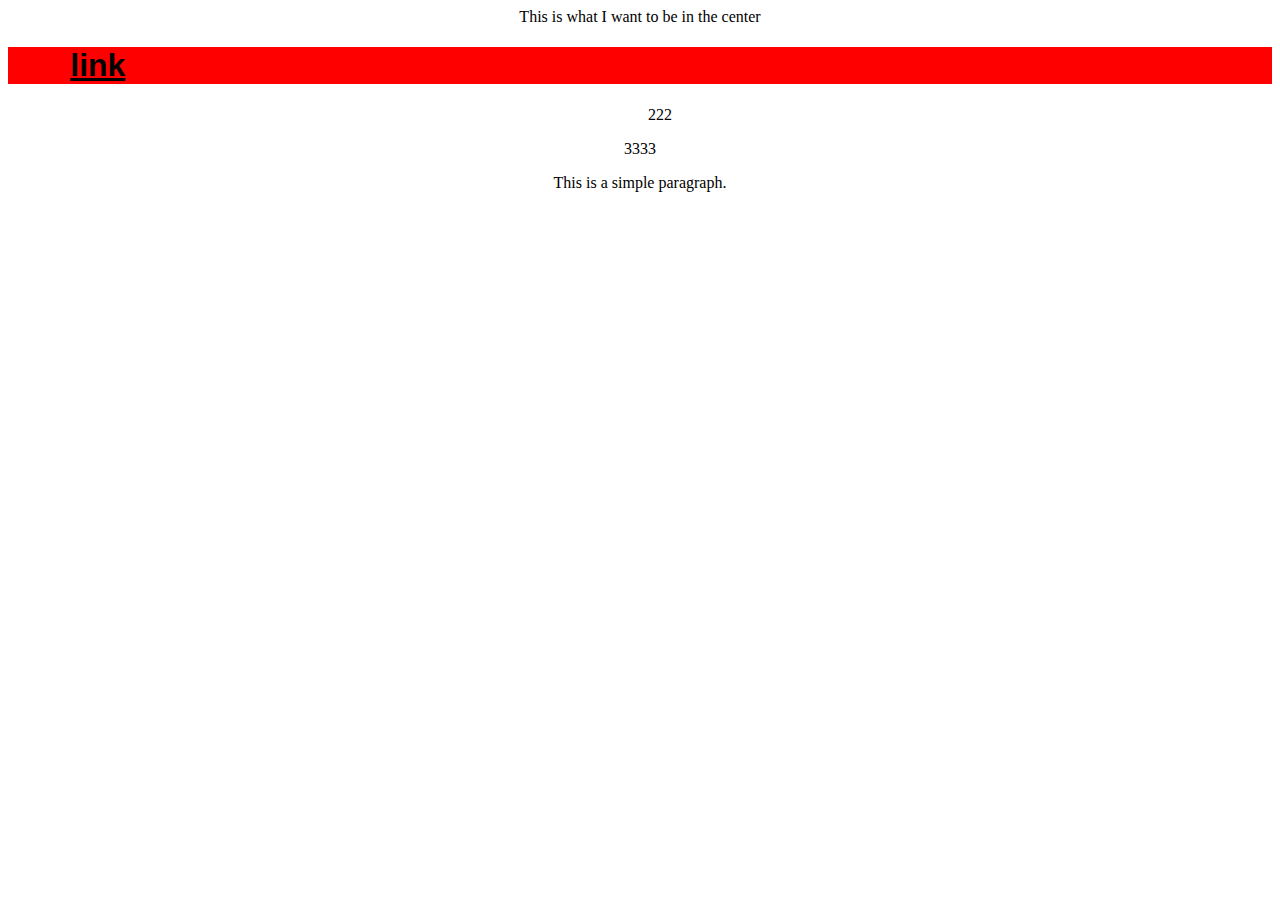
<file: index.html>
<!DOCTYPE html>
<html lang="en">

    <head>
        <meta charset="UTF-8">
        <link rel="stylesheet" href="./Test.css">
        <title>Welcome y'all!</title>
        <script type="text/javascript" src="./test.js" ></script>
    </head>



    <body>
        <center>This is what I want to be in the center</center>
        <h1>
            222
            <a href=http://google.com >link</a>
            
        </h1>
        <center>
        <ul>222</ul>
        <li>3333</li>
        <p>This is a simple paragraph.</p>
        </center>
    </body>

</html>
</file>
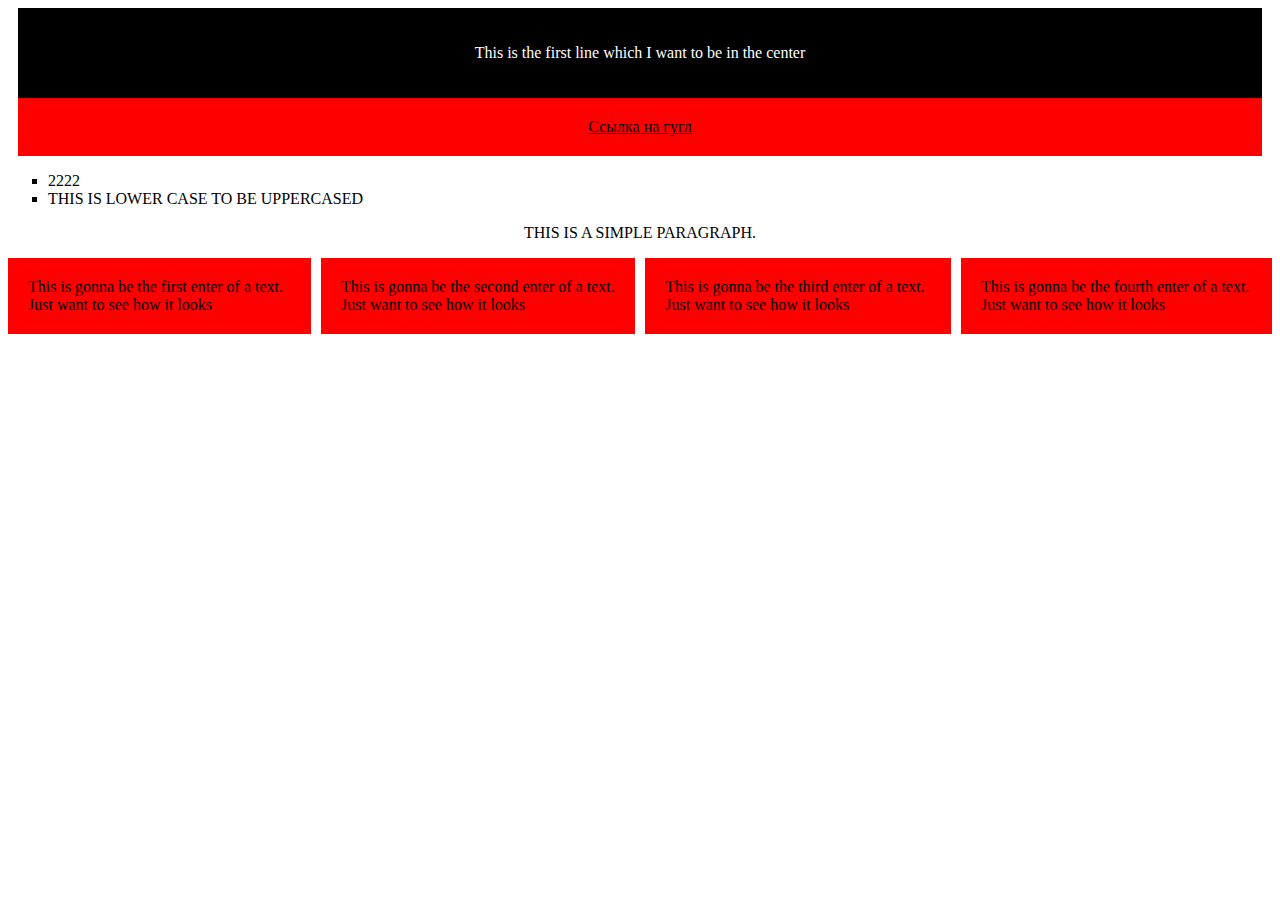
<file: Первый опыт/index.html>
<!DOCTYPE html>
<html lang="en">

    <head>
        <meta charset="UTF-8">
        <link rel="stylesheet" href="./Test.css">
        <title>Welcome y'all!</title>
        <script type="text/javascript" src="./test.js" ></script>
    </head>



    <body>
    
    <div class="FirstLine">
        <p>This is the first line which I want to be in the center</p>
    </div>
    
    <div class="linkblock">
        <a href=http://google.com >Ссылка на гугл</a>
    </div>
     
            
        <!--- БЭМ-->
        <ul class="list">
            <li class="list-item1">2222</li>
            <li class="list-item2">this is lower case to be uppercased</li>
        </ul>


        <p class ="Paragraph">This is a simple paragraph.</p>

        <div class="block block-type-a" id="e1">
            <div class="block-item">
                <span>This is gonna be the first enter of a text. Just want to see how it looks</span>
            </div>
            <div class="block-item">
                <span>This is gonna be the second enter of a text. Just want to see how it looks</span>
            </div>
            <div class="block-item">
                <span>This is gonna be the third enter of a text. Just want to see how it looks</span>
            </div>
            <div class="block-item">
                <span>This is gonna be the fourth enter of a text. Just want to see how it looks</span>
            </div>
        </div>
    </body>

</html>
</file>
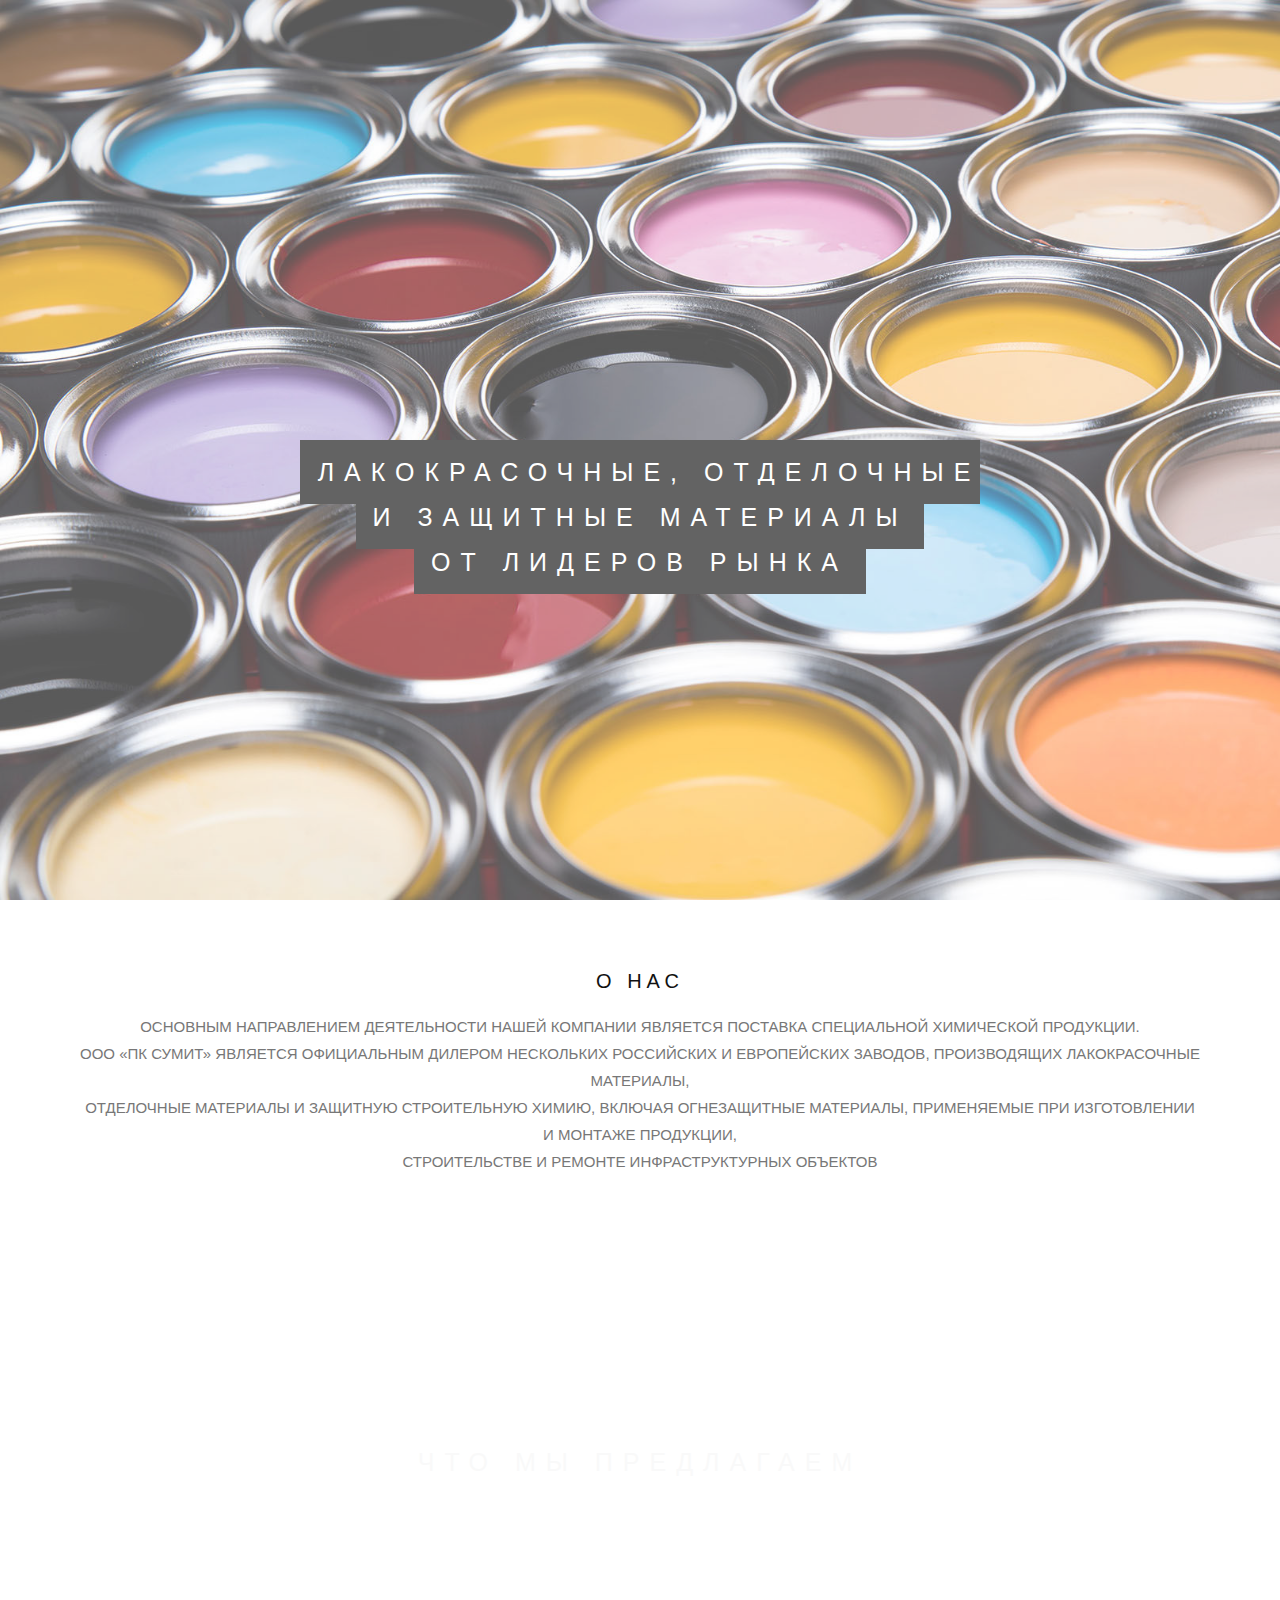
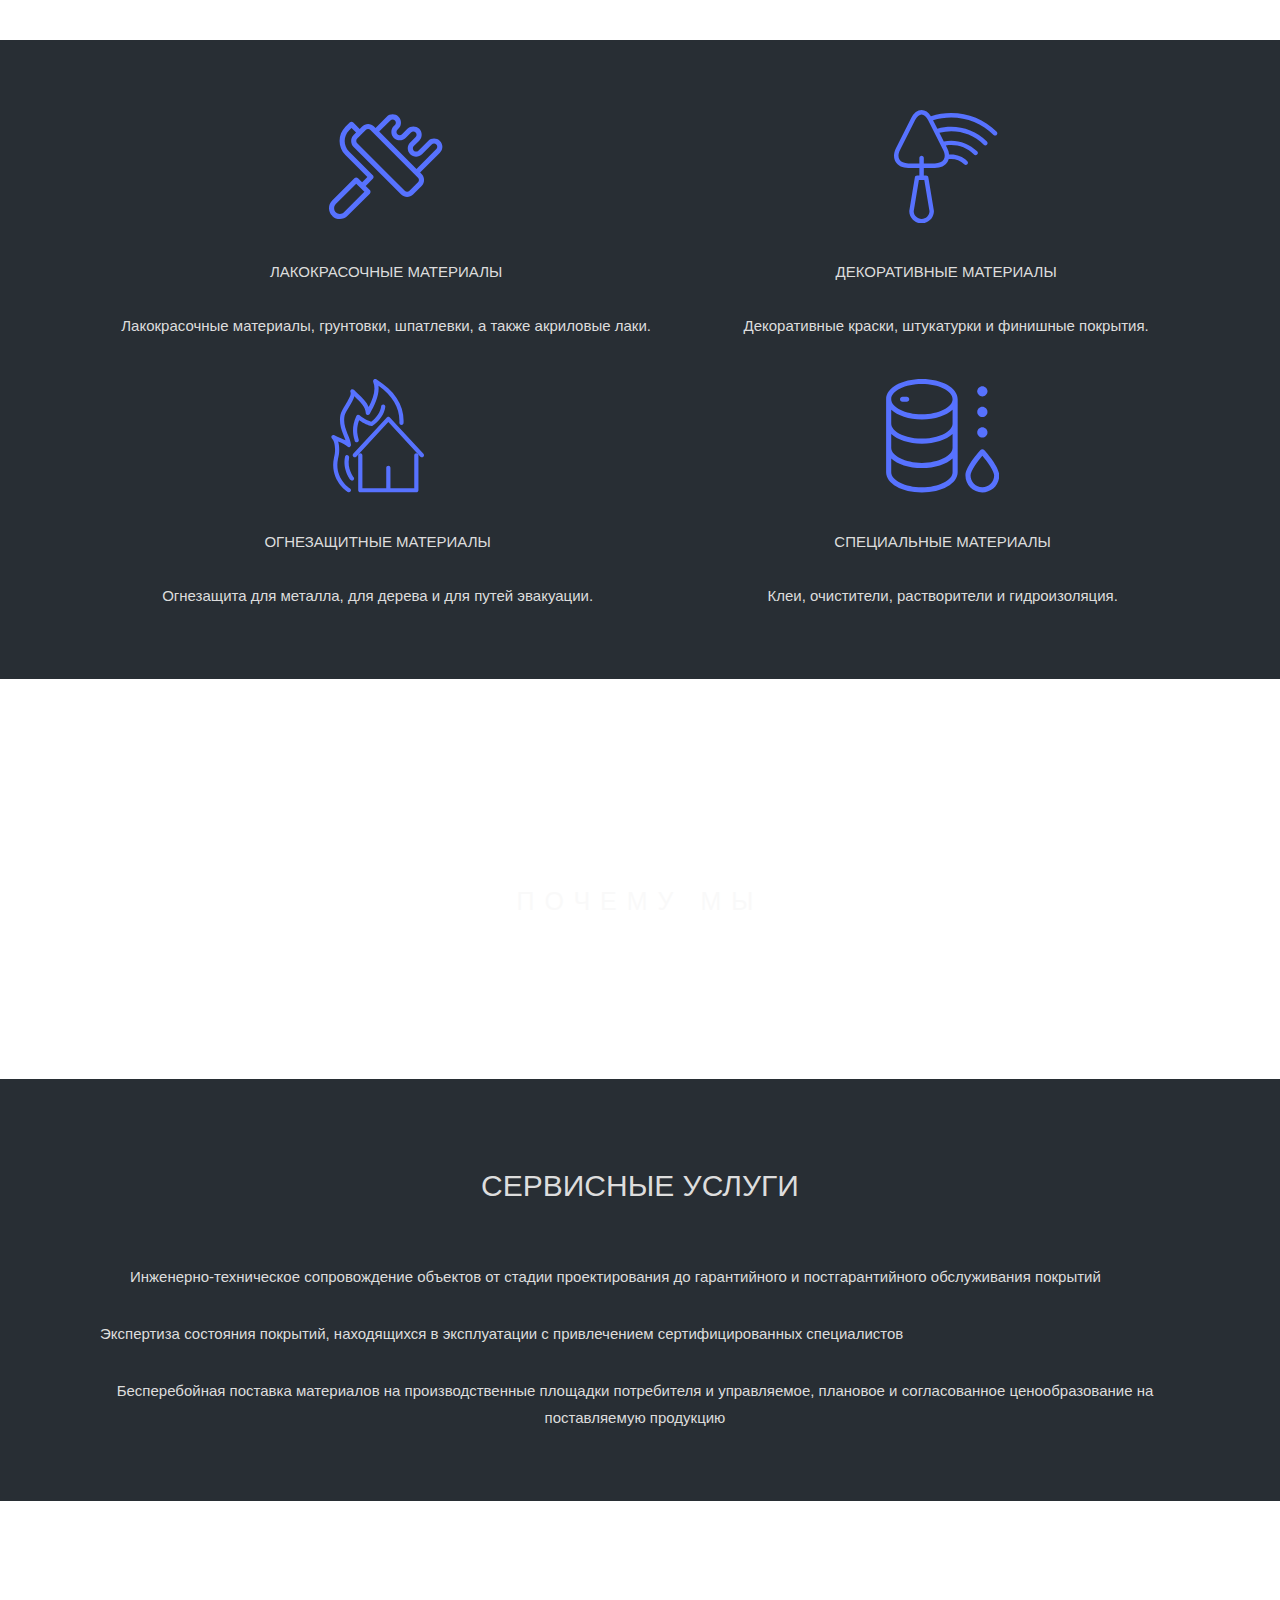
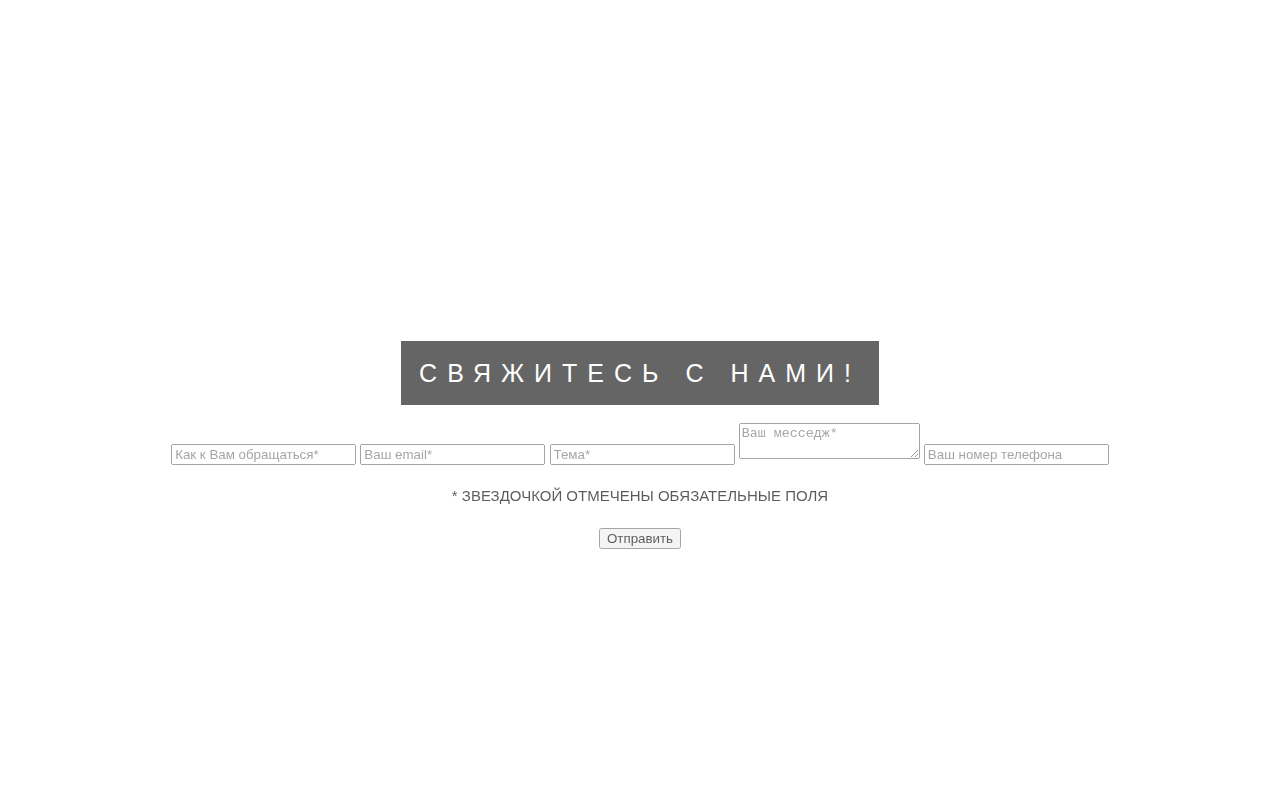
<file: Сайт ГСМ/tryhow_css_parallax_demo.htm>
<!DOCTYPE html>
<html>
  <head>
    <meta http-equiv="Content-Type" content="text/html; charset=UTF-8">
    <meta name="viewport" content="width=device-width, initial-scale=1">
    <link rel="stylesheet" href="./parallax.css">
</head>
<body>

<div class="bgimg-1">
  <div class="caption">
  <span class="border">ЛАКОКРАСОЧНЫЕ, ОТДЕЛОЧНЫЕ <br/> &nbspИ ЗАЩИТНЫЕ МАТЕРИАЛЫ&nbsp <br/> &nbspОТ ЛИДЕРОВ
    РЫНКА</span>
  </div>
</div>

<div style="color: #777;background-color:white;text-align:center;padding:50px 80px;text-align: justify;">
  <h3 style="text-align:center;">О нас</h3>
  <p>Основным направлением деятельности нашей компании является поставка специальной химической продукции.<br/> ООО «ПК СУМИТ» является официальным дилером нескольких российских и европейских заводов, производящих лакокрасочные материалы,<br/> отделочные материалы и защитную строительную химию, включая огнезащитные материалы, применяемые при изготовлении и монтаже продукции,<br/> строительстве и ремонте инфраструктурных объектов</p>
</div>

<div class="bgimg-2">
  <div class="caption">
  <span class="border" style="background-color:transparent;font-size:25px;color: #f7f7f7; text-transform: uppercase;">Что мы предлагаем</span>
  </div>
</div>

<div style="position:relative;">
  <div style="color:#ddd;background-color:#282E34;text-align:center;padding:50px 80px;text-align: justify;">
    <div class="block">
      <div class="block-item">
        <svg preserveAspectRatio="xMidYMid meet" data-bbox="238.398 338.587 2547.425 2353.525" viewBox="238.398 338.587 2547.425 2353.525" height="30mm" width="30mm" xmlns="http://www.w3.org/2000/svg" shape-rendering="geometricPrecision" text-rendering="geometricPrecision" image-rendering="optimizeQuality" fill-rule="evenodd" clip-rule="evenodd" data-type="color" role="presentation" aria-hidden="true">
          <g>
              <path d="M2046.24 2057.9c-28.73 28.85-76.02 28.8-104.75 0L872.9 989.19c-29.28-28.85-29.28-75.79 0-104.7l191.43-191.74c14.02-14 32.76-21.66 52.69-21.66 19.33 0 38.07 7.72 52.07 21.66L2237.8 1761.41c13.76 14.01 21.54 32.56 21.54 52.31 0 19.76-7.78 38.37-21.54 52.37l-191.56 191.81zM1616.97 474.92c28.14-28.26 74.35-28.26 102.43 0 28.14 28.31 28.14 74.28 0 102.54l-25.15 25.08c-73.2 73.15-73.2 192.27 0 265.49 73.16 73.2 192.64 73.2 265.79 0l121.52-122.06c28.74-28.26 74.82-28.26 103.57 0 27.53 28.26 27.53 74.28 0 102.55L2062.4 970.57c-73.03 73.21-73.03 192.34 0 265.55 73.04 73.15 192.16 73.15 265.8 0l219.09-219.09c28.13-28.32 74.21-28.32 102.36 0 28.13 28.26 28.13 74.23 0 102.47l-445.37 445.44-838.48-838.67 251.17-251.35zM574.66 2539.12c-50.51 50.46-132.64 50.46-183.23 0-50.46-50.52-50.46-132.71 0-183.18l458.6-458.6 183.23 183.18-458.6 458.6zm1799.62-725.4c0-50.52-19.15-98.05-54.46-133.79l-34.14-33.53 445.37-445.37c73.03-73.2 73.03-192.32 0-265.54-73.02-73.15-192.14-73.15-265.18 0l-219.69 219.09c-28.14 28.27-74.23 28.27-102.36.07-28.14-28.26-28.14-74.3 0-102.54l122.71-122.13c73.03-73.15 73.03-192.27 0-265.54-73.64-73.09-192.76-73.09-266.37.07l-121.47 122.06c-28.74 28.31-74.34 28.31-103.09 0-28.06-28.27-28.06-74.3 0-102.55l25.21-25.09c73.15-73.15 73.15-192.27 0-265.48-73.15-73.15-192.04-73.15-265.19 0l-251.77 251.36-33.34-33.53c-35.75-35.72-83.16-55.42-133.49-55.42-50.95 0-98.36 19.7-134.09 55.36l-55.02 55.15-143.43-143.26c-10.54-10.78-25.19-16.82-40.41-16.82-15.8 0-30.47 6.04-40.99 16.82L607.06 619c-175.17 175.22-175.17 460.41 0 635.67l493.54 493.63-118.22 118.39-91.34-91.52c-22.87-22.57-59.15-22.57-81.95 0l-499.12 499.25c-95.43 95.41-95.43 250.69 0 346.12v.06c95.47 95.36 250.75 95.36 346.29-.06l499.36-499.24c10.54-10.84 16.41-25.51 16.41-40.78s-5.87-29.99-16.41-40.76l-91.89-91.54 159.23-159.16c11.14-10.84 17.01-25.51 17.01-40.76 0-15.27-5.87-29.94-17.01-40.78l-534.5-534.32c-130.13-130.32-130.13-342.34 0-472.67l55.61-55.24L846.5 747.88l-55.02 55.15c-73.75 73.75-73.75 193.82 0 267.7L1859.96 2139.3v.07c73.75 73.75 193.47 73.75 267.7-.07l192.16-191.72c35.31-35.8 54.46-83.33 54.46-133.86z" fill="#5772ff" fill-rule="nonzero" data-color="1"></path>
          </g>
      </svg>
          <span><br/><br/>ЛАКОКРАСОЧНЫЕ
            МАТЕРИАЛЫ <br/><br/>
            Лакокрасочные материалы, грунтовки, шпатлевки, а также акриловые лаки.</span>
      </div>
      <div class="block-item">
        <svg preserveAspectRatio="xMidYMid meet" data-bbox="299.161 244.3 2326.167 2551.89" viewBox="299.161 244.3 2326.167 2551.89" height="30mm" width="30mm" xmlns="http://www.w3.org/2000/svg" shape-rendering="geometricPrecision" text-rendering="geometricPrecision" image-rendering="optimizeQuality" fill-rule="evenodd" clip-rule="evenodd" data-type="color" role="presentation" aria-hidden="true">
          <g>
              <path d="M1417.46 1361.24c-34.14 55.7-104.35 86.4-198.04 86.4H970.01v-121.27c0-27.58-22.38-49.97-49.86-49.97-28 0-50.43 22.39-50.43 49.97v121.27H620.71c-93.67 0-164.14-30.7-198.4-86.4-34.24-55.69-29.82-132.2 12.44-215.99l340.34-673.5c41.22-81.2 93.63-127.51 145.06-127.51 50.9 0 103.83 46.31 144.53 127.51l340.56 673.5c42.26 83.79 46.84 160.3 12.22 215.99zm-319.68 1161.19c-2.02 96.28-80.93 173.84-177.63 173.84-47.36 0-92.18-18.75-125.75-52.06-32.58-32.78-50.9-75.99-51.95-121.78l117.12-702.64h121.11l117.1 702.64zM2610.5 735.11C2337.24 461.34 1973.43 310.4 1585.93 310.4c-157.27 0-310.51 24.99-456.09 73.39-56.51-90.56-129.8-139.49-209.69-139.49-91.66 0-175.14 64.54-234.16 182.17l-340.66 673.49c-58.55 116.07-61.51 227.45-8.32 313.85 53.14 86.4 153.9 134.29 283.7 134.29h249.01v171.75h-52.41c-24.93 0-45.81 17.7-49.41 41.64l-125.01 748.44c-.42 3.13-.68 5.73-.68 8.33 0 74.42 28.89 144.17 81.45 196.74 52.43 52.56 122.16 81.19 196.49 81.19 153.18 0 277.93-124.39 277.93-277.93 0-2.6-.52-5.2-1.04-8.33l-124.71-748.44c-4.05-23.94-24.92-41.64-49.39-41.64h-52.93V1548.1h249.41c129.8 0 230.62-47.89 283.56-134.29 12.18-19.77 21.39-41.63 27.99-64.02 123.16-16.65 252.96 22.39 347.73 117.1 9.38 9.9 22.91 14.58 35.4 14.58 13.01 0 25.51-4.68 35.39-14.58 19.78-19.76 19.78-50.99 0-70.77-111.9-111.9-263.3-161.35-409.87-147.81-4.12-47.37-19.37-97.34-44.82-148.35l-28.51-55.68c223.49-36.95 460.82 30.18 632.58 202.45 9.89 9.38 22.9 14.58 35.9 14.58 12.5 0 25.51-5.2 34.88-14.58a50.24 50.24 0 0 0 0-71.29c-202.99-203.51-487.53-277.93-750.16-223.81l-98.26-194.14c345.12-90.56 728.2-1.56 998.32 268.57 9.37 9.89 22.38 14.57 35.4 14.57 13 0 25.49-4.68 35.38-14.57 19.78-19.25 19.78-51.01 0-70.78-301.35-301.37-731.63-397.65-1114.91-289.39l-97.74-192.57c130.32-41.12 267.79-62.46 408.25-62.46 360.44 0 699.27 140 953.78 395.04 9.89 9.36 22.38 14.57 35.92 14.57 12.48 0 25.49-5.21 34.87-14.57 19.77-19.79 19.77-51.53 0-70.79z" fill="#5772ff" fill-rule="nonzero" data-color="1"></path>
          </g>
      </svg>
          <span><br/><br/>ДЕКОРАТИВНЫЕ
            МАТЕРИАЛЫ
            <br/><br/>
            Декоративные краски, штукатурки и финишные покрытия.</span>
      </div>
      <div class="block-item">
        <svg preserveAspectRatio="xMidYMid meet" data-bbox="441.18 185.201 2059.04 2518.479" viewBox="441.18 185.201 2059.04 2518.479" height="30mm" width="30mm" xmlns="http://www.w3.org/2000/svg" shape-rendering="geometricPrecision" text-rendering="geometricPrecision" image-rendering="optimizeQuality" fill-rule="evenodd" clip-rule="evenodd" data-type="color" role="presentation" aria-hidden="true">
          <g>
              <path d="m2487.4 1847.17-746.14-807.25c0-.59-1-.79-1-1.09-.99-.6-.99-1.09-.99-1.69-1.99-1.59-4.97-2.49-6.95-3.78-1.99-1.88-4.97-3.67-7.95-4.76-2.98-1.29-4.97-1.39-8.95-2.19-1.98-.5-4.96-1.29-7.94-1.29-2.98 0-5.96.79-8.94 1.29-2.98.8-5.96.9-8.95 2.19-2.98 1.09-4.96 2.88-7.95 4.76-1.98 1.5-3.97 2.19-5.96 3.78-.99.6-.99 1.09-.99 1.69-1 .3-1 .5-1.99 1.09l-746.14 807.25c-16.89 18.98-15.9 48.48 2.98 65.97 8.94 8.25 19.87 12.42 31.79 12.42 11.92 0 24.84-5.16 33.78-15.2l712.37-770.09 711.37 770.09c8.94 10.04 21.86 15.2 34.77 15.2 10.93 0 22.85-4.17 31.79-12.42 18.89-17.49 19.88-46.99 1.99-65.97z" fill="#5772ff" fill-rule="nonzero" data-color="1"></path>
              <path d="M2329.43 1832.07c-25.83 0-46.69 20.96-46.69 46.6v731.52h-528.57v-452.54c0-25.83-20.86-46.59-46.69-46.59-25.84 0-46.7 20.76-46.7 46.59v452.54h-529.55v-731.52c0-25.64-20.87-46.6-46.7-46.6-25.83 0-46.7 20.96-46.7 46.6v778.16c0 25.89 20.87 46.85 46.7 46.85h1244.9c25.83 0 46.69-20.96 46.69-46.85v-778.16c0-25.64-20.86-46.6-46.69-46.6z" fill="#5772ff" fill-rule="nonzero" data-color="1"></path>
              <path d="M831.18 2703.68c-7.95 0-16.89-2.37-23.85-7.14-4.96-2.52-416.29-263.05-307-769.19.99-1.69.99-3.28.99-4.87 36.76-108.99 32.79-336.01-46.69-414-15.9-16.2-17.89-41.84-4.97-60.61 13.91-18.78 38.75-24.84 59.61-14.21 42.73 22.16 88.43 41.33 132.14 60.11 39.74 16.89 79.48 33.48 115.25 51.56-9.93-27.22-21.85-55.23-33.78-84.05-53.65-133.93-115.25-285.44-80.48-476 12.92-65.78 60.61-144.86 112.27-228.52 60.61-99.45 137.11-223.54 112.27-278.88-9.93-20.57-2.98-45.21 15.9-57.82 18.88-12.72 44.71-9.94 60.61 6.45 27.82 29.31 57.62 58.23 89.42 89.02 94.38 90.91 191.75 184.4 238.44 291.7 100.35-195.82 167.91-392.64 100.35-557.86-7.94-18.78-1.98-40.24 12.92-53.36 15.9-12.91 37.75-14.41 55.64-3.67 421.25 264.97 624.93 591.05 605.06 969.09-1 25.83-22.85 45.31-49.68 44.21-24.84-1.39-44.7-23.25-43.71-48.98 16.88-311.47-139.1-586.68-462.99-818.87 21.86 200.2-78.49 416.59-195.73 623.74-9.93 18.48-31.79 27.52-51.66 22.26-20.86-5.47-35.77-24.05-35.77-45.21 0-126.57-120.22-243.22-237.45-355.78-4.97-4.57-8.94-8.95-13.91-13.32-20.87 74.32-71.54 155.99-120.22 236.17-44.71 72.63-90.41 147.93-99.35 196.52-30.8 163.83 22.84 296.07 74.51 423.94 31.79 76.2 60.6 148.13 68.55 220.87 1.99 19.67-8.94 38.44-26.82 46.99-16.89 8.54-38.75 4.96-52.66-9.14-40.74-40.24-114.26-71.74-193.74-105.32-3.97-1.59-6.95-3.18-11.92-4.87 37.76 128.67 25.83 291.31-1.99 374.76-93.39 438.91 250.37 658.61 265.28 667.89 21.85 13.5 28.81 42.31 14.9 64.15-8.94 14.21-23.84 22.24-39.74 22.24z" fill="#5772ff" fill-rule="nonzero" data-color="1"></path>
              <path d="M1005.05 1589.94c-20.87 0-39.74-14.2-45.7-35.37-1.99-8.04-3.98-16.19-5.97-24.94-26.82-99.15-70.54-265.07 42.73-520.91 5.96-13.6 17.88-23.44 32.78-26.62 14.9-3.08 29.81.99 40.74 10.83 79.48 71.23 201.68 128.76 255.34 141.58 118.23-77.7 213.61-240.24 221.56-340.19 1.98-25.73 24.83-44.61 50.66-42.82 25.84 1.79 44.71 24.44 42.72 50.07-10.92 145.66-140.08 338.9-282.16 421.96-7.95 4.97-17.88 7.35-27.81 6.45-57.63-5.36-176.86-58.51-271.24-126.67-71.54 192.94-37.76 317.54-15.9 402.28 2.98 9.34 4.97 17.99 6.95 26.43 6.96 24.94-8.94 50.28-33.78 56.43-3.97 1.1-6.95 1.49-10.92 1.49z" fill="#5772ff" fill-rule="nonzero" data-color="1"></path>
              <path d="M899.73 2443.3c-12.91 0-26.82-5.82-35.77-17.46-7.94-9.13-178.83-227.06-119.22-512.9 5.96-25.13 30.8-41.13 55.64-36.07 24.84 5.27 41.73 30.11 35.76 55.25-50.66 241.73 99.36 433.57 100.35 435.58 15.9 20.02 12.92 49.56-6.95 65.59-8.94 6.76-18.88 10.01-29.81 10.01z" fill="#5772ff" fill-rule="nonzero" data-color="1"></path>
          </g>
      </svg>
          <span><br/><br/>ОГНЕЗАЩИТНЫЕ
            МАТЕРИАЛЫ
            <br/><br/>
            Огнезащита для металла, для дерева и для путей эвакуации.</span>
      </div>
      <div class="block-item">
        <svg preserveAspectRatio="xMidYMid meet" data-bbox="335.05 280.65 2337.68 2342.23" viewBox="335.05 280.65 2337.68 2342.23" height="30mm" width="30mm" xmlns="http://www.w3.org/2000/svg" shape-rendering="geometricPrecision" text-rendering="geometricPrecision" image-rendering="optimizeQuality" fill-rule="evenodd" clip-rule="evenodd" data-type="color" role="presentation" aria-hidden="true">
          <g>
              <path d="M1074.36 2517.11c-343.49 0-633.58-142.58-633.58-311.47V1921.3c128.3 120.29 361.61 199.21 633.58 199.21 272.03 0 505.3-78.92 633.65-199.21v284.34c0 168.89-290.16 311.47-633.65 311.47zm0-2130.73c343.49 0 633.65 142.69 633.65 311.47 0 168.83-290.16 311.47-633.65 311.47-343.49 0-633.58-142.64-633.58-311.47 0-168.78 290.09-311.47 633.58-311.47zm633.65 814.51c0 168.83-290.16 311.51-633.65 311.51-343.49 0-633.58-142.68-633.58-311.51v-285c128.3 120.28 361.61 199.16 633.58 199.16 272.03 0 505.3-78.88 633.65-199.16v285zm0 502.44c0 168.76-290.16 311.4-633.65 311.4-343.49 0-633.58-142.64-633.58-311.4v-284.4c128.3 120.33 361.61 199.14 633.58 199.14 272.03 0 505.3-78.81 633.65-199.14v284.4zM1074.36 280.65c-414.55 0-739.31 183.28-739.31 417.2v1507.79c0 233.98 324.76 417.24 739.31 417.24 414.61 0 739.37-183.26 739.37-417.24V697.85c0-233.92-324.76-417.2-739.37-417.2z" fill="#5772ff" fill-rule="nonzero" data-color="1"></path>
              <path d="m674.14 750.74 86.18.66h.38c29.05 0 52.62-23.4 52.89-52.46.22-29.21-23.29-53.04-52.51-53.27l-86.12-.66h-.38c-29.01 0-52.67 23.41-52.84 52.46-.21 29.22 23.24 53.05 52.4 53.27z" fill="#5772ff" fill-rule="nonzero" data-color="1"></path>
              <path d="M2323.24 2517.11c-134.34 0-243.68-109.3-243.68-243.64 0-92.48 136.54-283.24 243.68-408.73 107.1 125.49 243.7 316.25 243.7 408.73 0 134.34-109.34 243.64-243.7 243.64zm39.06-767.94c-9.99-11.04-24.23-17.23-39.06-17.23-14.81 0-29.05 6.19-39.04 17.23-31.74 34.82-310.31 345.2-310.31 524.3 0 192.67 156.7 349.41 349.35 349.41 192.74 0 349.49-156.74 349.49-349.41 0-179.1-278.69-489.48-310.43-524.3z" fill="#5772ff" fill-rule="nonzero" data-color="1"></path>
              <path d="M2323.24 641.77c58.33 0 105.73-47.4 105.73-105.67s-47.4-105.73-105.73-105.73c-58.31 0-105.71 47.46-105.71 105.73s47.4 105.67 105.71 105.67z" fill="#5772ff" fill-rule="nonzero" data-color="1"></path>
              <path d="M2323.24 1066c58.33 0 105.73-47.4 105.73-105.73 0-58.27-47.4-105.73-105.73-105.73-58.31 0-105.71 47.46-105.71 105.73 0 58.33 47.4 105.73 105.71 105.73z" fill="#5772ff" fill-rule="nonzero" data-color="1"></path>
              <path d="M2323.24 1490.28c58.33 0 105.73-47.46 105.73-105.79 0-58.27-47.4-105.67-105.73-105.67-58.31 0-105.71 47.4-105.71 105.67 0 58.33 47.4 105.79 105.71 105.79z" fill="#5772ff" fill-rule="nonzero" data-color="1"></path>
          </g>
      </svg>
          <span><br/><br/>СПЕЦИАЛЬНЫЕ
            МАТЕРИАЛЫ
            <br/><br/>
            Клеи, очистители, растворители и гидроизоляция.</span>
      </div>
  </div>
  </div>
</div>

<div class="bgimg-3">
  <div class="caption">
  <span class="border" style="background-color:transparent;font-size:25px;color: #f7f7f7;">ПОЧЕМУ МЫ</span>
  </div>
</div>

<div style="position:relative;">
  <div style="color:#ddd;background-color:#282E34;text-align:center;padding:50px 80px;">
    <p style="font-size: 200%;">Сервисные услуги</p>
    <ul style="border: 0px; text-align:center; list-style-type:none;">
      <br/>
    <li>Инженерно-техническое сопровождение объектов от стадии проектирования до гарантийного и постгарантийного обслуживания покрытий</li>
    <br/>
    <li>Экспертиза состояния покрытий, находящихся в эксплуатации с привлечением сертифицированных специалистов</li>
    <br/>
    <li>Бесперебойная поставка материалов на производственные площадки потребителя и управляемое, плановое и согласованное ценообразование на поставляемую продукцию</li>
    </ul>
  
  
  </div>
</div>

<div class="bgimg-1">
  <div class="caption">
  <span class="border">СВЯЖИТЕСЬ С НАМИ!</span>
  <br/>
  <br/>
  <form action="https://formspree.io/f/xayvjbdv"
  method="POST">
    <input class="form-name" type="text" name="name" placeholder="Как к Вам обращаться*" required>
    <input type="email" name="email" placeholder="Ваш email*" required>
    <input type="text" name="subject" placeholder="Тема*" required>
    <textarea name="message" placeholder="Ваш месседж*" required></textarea>
    <input type="tel" name="tel" placeholder="Ваш номер телефона">
    <p class="hint">* Звездочкой отмечены обязательные поля</p>
    <button type="submit">Отправить</button>
</form>
  </div>
  </div>
</body></html>
</file>
<file: Test.css>
h1 {
    font-family: Arial, Helvetica, sans-serif;
    color: red;
    background-color: red;
    border:medium black;
  }
  li {list-style-type:square;}
  a:link{ color:black;
text-decoration: underline;}
  a:visited{ color:blue;
text-decoration: none;}
  a:hover{ color:brown;
    text-decoration:none;}
</file>
<file: Первый опыт/Test.css>
.FirstLine
  {
  text-align: center;
  background-color: black;
  color: white;
  padding: 20px;
  margin: 0 10px 0 10px;
  }




  .list {list-style-type:square;}
  .list > .list-item2{text-transform: uppercase;}
  
  .linkblock{
     position: relative;
     margin:0 10px 0 10px;
     padding: 20px;
    background-color: red;
    text-align: center;
   } 
  .linkblock > a:link{color:black;}
  .linkblock > a:visited{color: black;}
  .linkblock > a:hover{color:green;}

  .Paragraph{text-align: center;
  text-transform:uppercase;
  text-decoration: dotted;}

  .block {
    position: relative;
    display: flex;
  }
    .block > .block-item {
        background-color: red;
        flex-grow: 2;
        margin: 0 10px 0 0;
        padding: 20px;
    }
    
    .block > .block-item:last-child { 
      margin-right: 0;
    }
</file>
<file: Сайт ГСМ/parallax.css>
body, html {
  height: 100%;
  margin: 0;
  font: 400 15px/1.8 "Lato", sans-serif;
  color: #777;
}

.bgimg-1, .bgimg-2, .bgimg-3 {
  position: relative;
  opacity: 0.65;
  background-attachment: fixed;
  background-position: center;
  background-repeat: no-repeat;
  background-size: cover;
  letter-spacing:normal;

}
.bgimg-1 {
  background-image: url("img_parallax.jpg");
  min-height: 100%;
  
}

.bgimg-2 {
  background-image: url("img_parallax2.jpg");
  min-height: 400px;
}

.bgimg-3 {
  background-image: url("img_parallax3.jpg");
  min-height: 400px;
}

.caption {
  position: absolute;
  left: 0;
  top: 50%;
  width: 100%;
  text-align: center;
  color: #000;
}

.caption span.border {
  background-color: #111;
  color: #fff;
  padding: 18px;
  font-size: 25px;
  letter-spacing: 10px;
}

.block {
  display: flex;
  flex-direction: row;
  flex-wrap: wrap;
}
  .block > .block-item {
    text-align: center;
     flex-grow: 2;
      margin: 0 10px 0 0;
      padding: 20px;
  }
  
  .block > .block-item:last-child { 
    margin-right: 0;
  }


h3 {
  letter-spacing: 5px;
  text-transform: uppercase;
  font: 20px "Lato", sans-serif;
  color: #111;
}
p {text-transform: uppercase;
text-align: center;}



ul {
  position: relative;
  display: flex;
  flex-wrap: wrap;
  margin: 0 10px 0 0;
  padding: 20px;
  gap: 30px;
}
/* Turn off parallax scrolling for tablets and phones */
@media only screen and (max-device-width: 1024px) {
  .bgimg-1, .bgimg-2, .bgimg-3 {
    background-attachment: scroll;
  }
}
</file>
